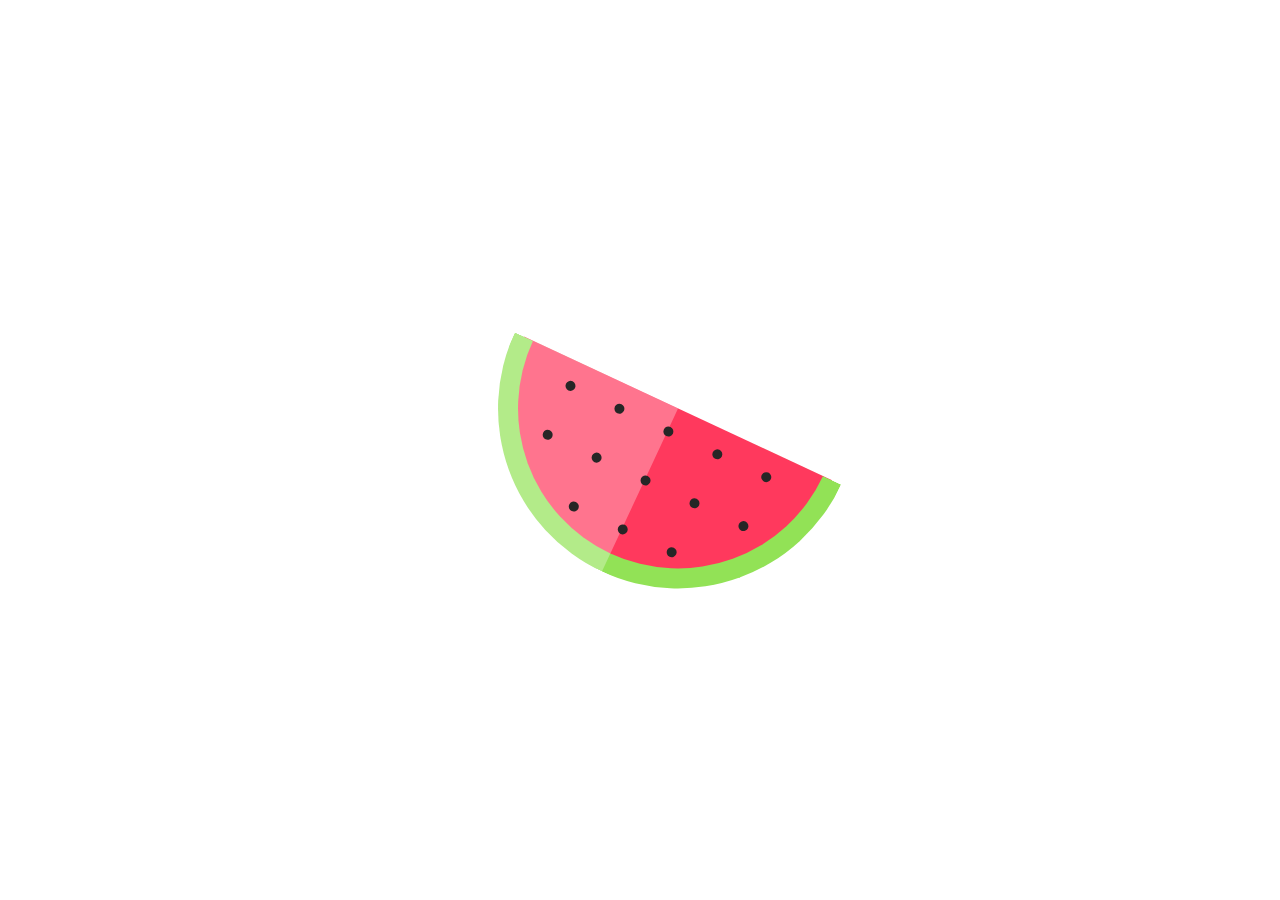
<file: index.html>
<!DOCTYPE html>
<html lang="en">
<head>
    <meta charset="UTF-8">
    <meta name="viewport" content="width=device-width, initial-scale=1.0">
    <meta http-equiv="X-UA-Compatible" content="ie=edge">
    <title>Pure Css Watermelon Shape</title>
    <link rel="stylesheet" href="style.css">
</head>
<body>
    <div class="shape">
        <span></span>
        <span></span>
        <span></span>
        <span></span>
        <span></span>
        <span></span>
        <span></span>
        <span></span>
        <span></span>
        <span></span>
        <span></span>
        <span></span>
        <span></span>
        <span></span>
        <span></span>
        <span></span>
    </div>
</body>
</html>
</file>
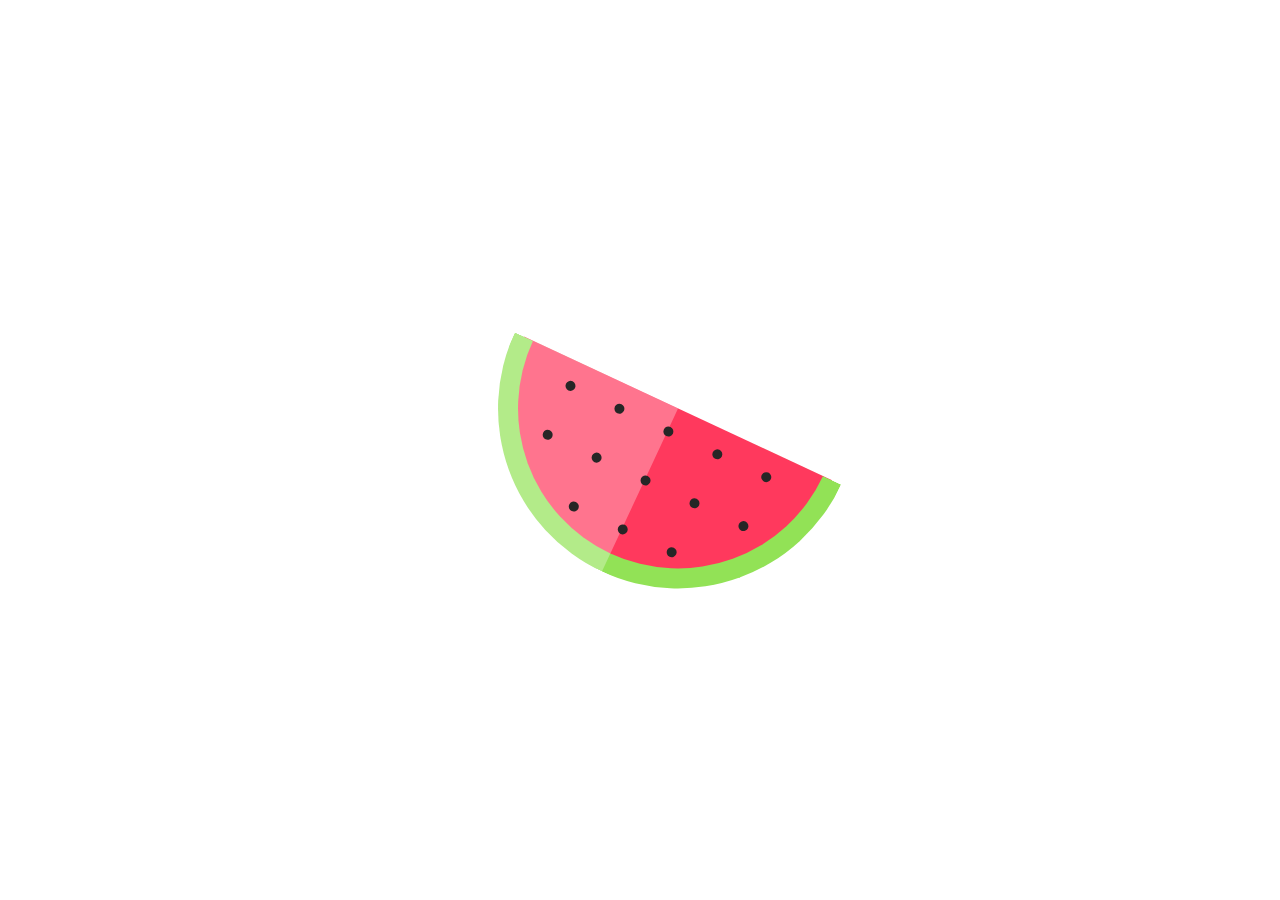
<file: index2.html>
<!DOCTYPE html>
<html lang="en">
<head>
    <meta charset="UTF-8">
    <meta name="viewport" content="width=device-width, initial-scale=1.0">
    <meta http-equiv="X-UA-Compatible" content="ie=edge">
    <title>Pure Css Watermelon Shape</title>
    <style>
        body{
        margin: 0;
        padding: 0;
        }

        .shape{
            position: absolute;
            top: 50%;
            left: 50%;
            transform: translate(-50%, -50%) translateY(40px) rotate(25deg);
            width: 320px;
            height: 160px;
            background: #ff395d;
            border-left: 20px solid #92e256;
            border-right: 20px solid #92e256;
            border-bottom: 20px solid #92e256;
            border-bottom-left-radius: 200px;
            border-bottom-right-radius: 200px;
            animation: rotateMelon 5s infinite; /* 5s é a duração da animação */
        }

        @keyframes rotateMelon {
            0% {
                transform: translate(-50%, -50%) translateY(40px) rotate(25deg);
            }
            50% {
                transform: translate(-50%, -50%) translateY(40px) rotate(-25deg);
            }
            100% {
                transform: translate(-50%, -50%) translateY(40px) rotate(25deg);
            }
        }

        .shape::before{
            content: '';
            position: absolute;
            top: 0;
            left: -20px;
            width: calc(50% + 20px);
            height: calc(100% + 20px);
            background: rgba(255,255,255,.3);
        }

        span {
            display: block;
            width: 10px;
            height: 10px;
            background: #262626;
            border-radius: 50%;
            display: inline-block;
            margin: 20px;
            position: relative;
            left: 8.6%;
        }

        span:nth-child(6),
        span:nth-child(12),
        span:nth-child(13){
            background: transparent;
        }
    </style>
</head>
<body>
    <div class="shape">
        <span></span>
        <span></span>
        <span></span>
        <span></span>
        <span></span>
        <span></span>
        <span></span>
        <span></span>
        <span></span>
        <span></span>
        <span></span>
        <span></span>
        <span></span>
        <span></span>
        <span></span>
        <span></span>
    </div>
</body>
</html>
</file>
<file: style.css>
body{
    margin: 0;
    padding: 0;
}

.shape{
    position: absolute;
    top: 50%;
    left: 50%;
    transform: translate(-50%, -50%) translateY(40px) rotate(25deg);
    width: 320px;
    height: 160px;
    background: #ff395d;
    border-left: 20px solid #92e256;
    border-right: 20px solid #92e256;
    border-bottom: 20px solid #92e256;
    border-bottom-left-radius: 200px;
    border-bottom-right-radius: 200px;
}

.shape::before{
    content: '';
    position: absolute;
    top: 0;
    left: -20px;
    width: calc(50% + 20px);
    height: calc(100% + 20px);
    background: rgba(255,255,255,.3);
}

span {
    display: block;
    width: 10px;
    height: 10px;
    background: #262626;
    border-radius: 50%;
    display: inline-block;
    margin: 20px;
    position: relative;
    left: 8.6%;
}

span:nth-child(6),
span:nth-child(12),
span:nth-child(13){
    background: transparent;
}
</file>
